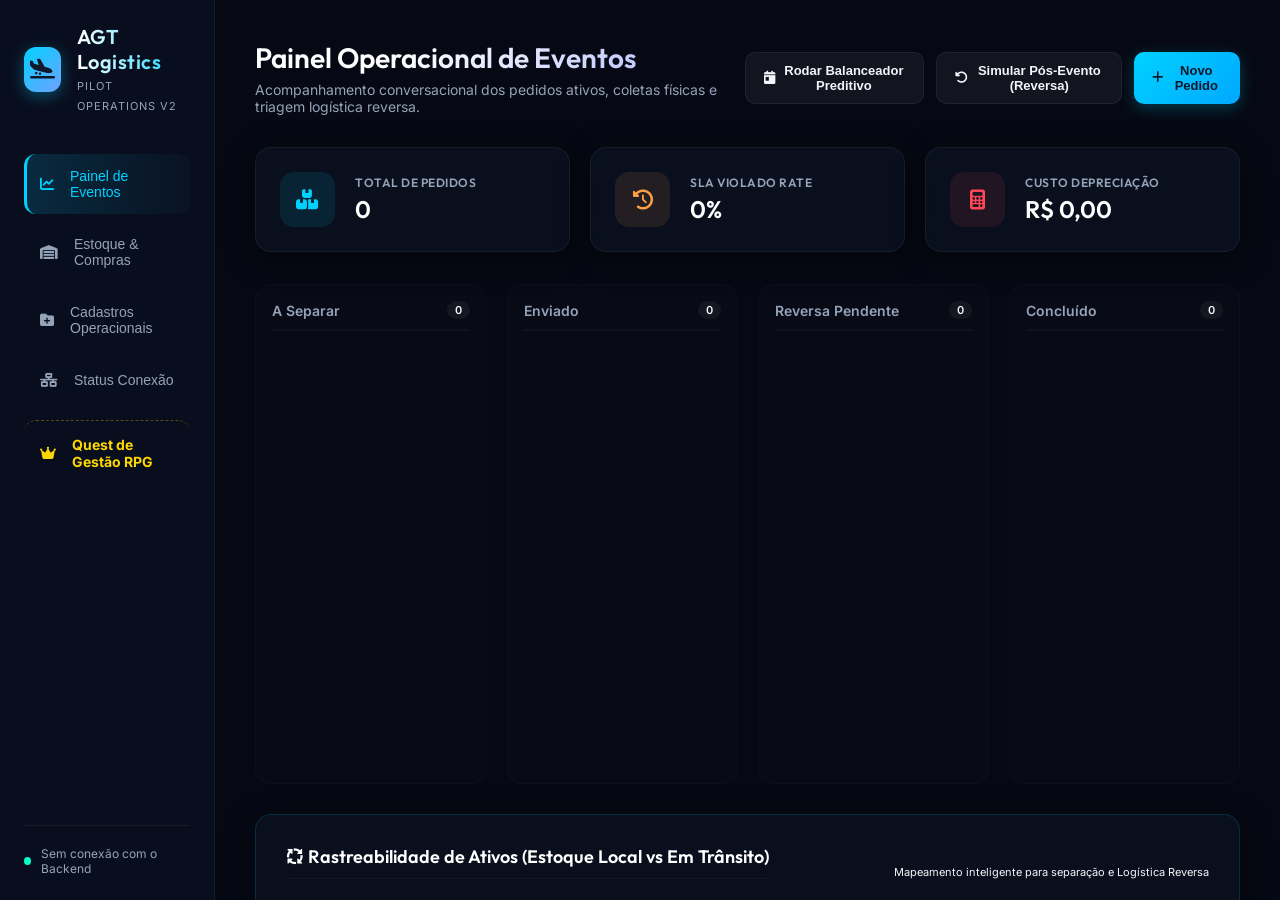
<file: frontend/index.html>
<!DOCTYPE html>
<html lang="pt-BR">
<head>
    <meta charset="UTF-8">
    <meta name="viewport" content="width=device-width, initial-scale=1.0">
    <title>AGT Logistics - ERP de Logística Reversa & Estoque Preditivo</title>
    <!-- Google Fonts -->
    <link rel="preconnect" href="https://fonts.googleapis.com">
    <link rel="preconnect" href="https://fonts.gstatic.com" crossorigin>
    <link href="https://fonts.googleapis.com/css2?family=Outfit:wght@300;400;600;700&family=Inter:wght@300;400;500;600&display=swap" rel="stylesheet">
    <!-- FontAwesome para ícones premium -->
    <link rel="stylesheet" href="https://cdnjs.cloudflare.com/ajax/libs/font-awesome/6.4.0/css/all.min.css">
    <link rel="stylesheet" href="style.css">
</head>
<body>
    <div class="app-container">
        
        <!-- SIDEBAR DE NAVEGAÇÃO -->
        <aside class="sidebar">
            <div class="sidebar-header">
                <div class="logo-icon"><i class="fa-solid fa-plane-arrival"></i></div>
                <div class="logo-text">
                    <h1>AGT Logistics</h1>
                    <span>Pilot Operations v2</span>
                </div>
            </div>
            
            <nav class="sidebar-menu">
                <button class="menu-item active" data-tab="dashboard">
                    <i class="fa-solid fa-chart-line"></i>
                    <span>Painel de Eventos</span>
                </button>
                <button class="menu-item" data-tab="estoque">
                    <i class="fa-solid fa-warehouse"></i>
                    <span>Estoque & Compras</span>
                </button>
                <button class="menu-item" data-tab="cadastros">
                    <i class="fa-solid fa-folder-plus"></i>
                    <span>Cadastros Operacionais</span>
                </button>
                <button class="menu-item" data-tab="status">
                    <i class="fa-solid fa-network-wired"></i>
                    <span>Status Conexão</span>
                </button>
                <a href="dashboard.html" class="menu-item link-rpg" style="text-decoration: none; color: #ffd700; border-top: 1px dashed rgba(255, 215, 0, 0.3); margin-top: 10px; padding-top: 15px;">
                    <i class="fa-solid fa-crown gold-glow"></i>
                    <span style="font-weight: bold;">Quest de Gestão RPG</span>
                </a>
            </nav>
            
            <div class="sidebar-footer">
                <div class="status-indicator">
                    <span class="dot pulse green"></span>
                    <span id="conn-text">Conectado ao Backend</span>
                </div>
            </div>
        </aside>

        <!-- CONTEÚDO PRINCIPAL -->
        <main class="main-content">
            
            <!-- SEÇÃO: DASHBOARD OPERACIONAL -->
            <section id="tab-dashboard" class="tab-content active">
                <header class="content-header">
                    <div>
                        <h2>Painel Operacional de Eventos</h2>
                        <p>Acompanhamento conversacional dos pedidos ativos, coletas físicas e triagem logística reversa.</p>
                    </div>
                    <div class="header-actions">
                        <button class="btn btn-secondary" id="btn-cron-quarta">
                            <i class="fa-solid fa-calendar-day"></i> Rodar Balanceador Preditivo
                        </button>
                        <button class="btn btn-secondary" id="btn-cron-reversa">
                            <i class="fa-solid fa-rotate-left"></i> Simular Pós-Evento (Reversa)
                        </button>
                        <button class="btn btn-primary" id="btn-novo-pedido">
                            <i class="fa-solid fa-plus"></i> Novo Pedido
                        </button>
                    </div>
                </header>

                <!-- KPI CARDS -->
                <div class="kpi-grid">
                    <div class="kpi-card">
                        <div class="kpi-icon blue"><i class="fa-solid fa-boxes-stacked"></i></div>
                        <div class="kpi-info">
                            <h3>Total de Pedidos</h3>
                            <span class="kpi-value" id="kpi-total-pedidos">0</span>
                        </div>
                    </div>
                    <div class="kpi-card">
                        <div class="kpi-icon orange"><i class="fa-solid fa-clock-rotate-left"></i></div>
                        <div class="kpi-info">
                            <h3>SLA Violado Rate</h3>
                            <span class="kpi-value" id="kpi-sla-rate">0%</span>
                        </div>
                    </div>
                    <div class="kpi-card">
                        <div class="kpi-icon red"><i class="fa-solid fa-calculator"></i></div>
                        <div class="kpi-info">
                            <h3>Custo Depreciação</h3>
                            <span class="kpi-value" id="kpi-depreciacao">R$ 0,00</span>
                        </div>
                    </div>
                </div>

                <!-- ALERTAS DO SISTEMA (BALANCEADOR PREDITIVO) -->
                <div id="alerta-balanceador" class="alert-container hidden">
                    <div class="alert-icon"><i class="fa-solid fa-triangle-exclamation"></i></div>
                    <div class="alert-content">
                        <h4>Alerta Preditivo - Auditor do Estoque</h4>
                        <p id="alerta-balanceador-msg"></p>
                        <div id="alerta-balanceador-checklist" class="checklist-items mt-2"></div>
                    </div>
                    <button class="alert-close-btn" onclick="fecharAlerta()"><i class="fa-solid fa-xmark"></i></button>
                </div>

                <!-- PIPELINE KANBAN OPERACIONAL -->
                <div class="kanban-board">
                    <div class="kanban-column">
                        <div class="column-header">
                            <span class="column-title">A Separar</span>
                            <span class="badge" id="badge-a-separar">0</span>
                        </div>
                        <div class="kanban-cards" id="column-a-separar"></div>
                    </div>
                    <div class="kanban-column">
                        <div class="column-header">
                            <span class="column-title">Enviado</span>
                            <span class="badge" id="badge-enviado">0</span>
                        </div>
                        <div class="kanban-cards" id="column-enviado"></div>
                    </div>
                    <div class="kanban-column">
                        <div class="column-header">
                            <span class="column-title">Reversa Pendente</span>
                            <span class="badge" id="badge-reversa">0</span>
                        </div>
                        <div class="kanban-cards" id="column-reversa"></div>
                    </div>
                    <div class="kanban-column">
                        <div class="column-header">
                            <span class="column-title">Concluído</span>
                            <span class="badge" id="badge-concluido">0</span>
                        </div>
                        <div class="kanban-cards" id="column-concluido"></div>
                    </div>
                </div>

                <!-- PAINEL DE RASTREABILIDADE DE ATIVOS (Em Casa vs Na Rua) -->
                <div class="card glass mb-4" id="painel-rastreabilidade" style="border-color: rgba(0, 210, 255, 0.15); margin-top: 30px; margin-bottom: 25px;">
                    <div class="flex-header">
                        <h3 class="text-primary"><i class="fa-solid fa-arrows-spin text-primary"></i> Rastreabilidade de Ativos (Estoque Local vs Em Trânsito)</h3>
                        <span class="text-xs text-muted" style="font-size: 11px;">Mapeamento inteligente para separação e Logística Reversa</span>
                    </div>
                    <p class="text-muted mt-1 text-xs" style="font-size: 12px; margin-top: 5px; margin-bottom: 12px;">Visualização em tempo real de ativos no estoque físico ("Em Casa") vs alocados nos treinamentos ("Na Rua"). O agente calcula automaticamente se a reversa de um item deve ser priorizada para suprir demandas de novos pedidos.</p>
                    
                    <div id="alertas-prioridade-reversa" class="hidden" style="background: rgba(255, 165, 2, 0.05); border-left: 4px solid var(--color-warning); padding: 12px; border-radius: 6px; margin-bottom: 15px;">
                        <!-- Alertas dinâmicos pelo JS -->
                    </div>

                    <div class="table-container" style="max-height: 250px; overflow-y: auto;">
                        <table>
                            <thead>
                                <tr>
                                    <th>Código</th>
                                    <th>Item</th>
                                    <th>Tipo</th>
                                    <th class="text-center" style="text-align: center;">Em Casa (Estoque)</th>
                                    <th class="text-center" style="text-align: center;">Na Rua (Treinamentos)</th>
                                    <th class="text-center" style="text-align: center;">Demanda Futura</th>
                                    <th>Status Reversa & Recomendações</th>
                                </tr>
                            </thead>
                            <tbody id="table-rastreabilidade">
                                <!-- Preenchido por JS -->
                            </tbody>
                        </table>
                    </div>
                </div>
            </section>

            <!-- SEÇÃO: GESTÃO DE ESTOQUE & COMPRAS PREDITIVAS (Seção D) -->
            <section id="tab-estoque" class="tab-content">
                <header class="content-header">
                    <div>
                        <h2>Gestão de Estoque & Suprimentos</h2>
                        <p>Acompanhe o saldo físico dos seus materiais e as sugestões automáticas de compras calculadas pela IA.</p>
                    </div>
                </header>

                <div class="grid-layout" style="grid-template-columns: 1fr 1fr;">
                    
                    <!-- TABELA DE SALDO FÍSICO -->
                    <div class="card glass">
                        <div class="flex-header">
                            <h3>Estoque Físico Atual</h3>
                            <button class="btn btn-secondary btn-sm" onclick="abrirReporEstoque()">
                                <i class="fa-solid fa-plus"></i> Repor Item
                            </button>
                        </div>
                        <div class="table-container mt-4">
                            <table>
                                <thead>
                                    <tr>
                                        <th>Código</th>
                                        <th>Descrição do Item</th>
                                        <th>Tipo</th>
                                        <th>Qtd. Saldo</th>
                                    </tr>
                                </thead>
                                <tbody id="table-estoque"></tbody>
                            </table>
                        </div>
                    </div>

                    <!-- SUGESTÕES DE COMPRAS DO AGENTE PREDITIVO (Seção D) -->
                    <div class="card glass" style="border-color: rgba(5, 255, 200, 0.15);">
                        <div class="flex-header">
                            <h3 class="text-success"><i class="fa-solid fa-brain"></i> IA de Suprimentos (Sugestões de Compras)</h3>
                            <button class="btn btn-secondary btn-sm" onclick="carregarComprasPreditivas()">
                                <i class="fa-solid fa-rotate"></i> Recalcular
                            </button>
                        </div>
                        <p class="text-muted mt-2">O Agente analisa os pedidos ativos ('A_SEPARAR'), soma a demanda básica + insumos extras, cruza com o saldo atual do estoque e indica o que precisa ser comprado para viabilizar os envios sem rupturas.</p>
                        
                        <div class="table-container mt-4">
                            <table>
                                <thead>
                                    <tr>
                                        <th>Código</th>
                                        <th>Descrição do Item</th>
                                        <th>Demanda</th>
                                        <th>Estoque</th>
                                        <th class="text-danger">Comprar (Falta)</th>
                                    </tr>
                                </thead>
                                <tbody id="table-sugestoes-compras"></tbody>
                            </table>
                        </div>
                    </div>
                </div>
            </section>

            <!-- SEÇÃO: CADASTROS OPERACIONAIS (Seção A) -->
            <section id="tab-cadastros" class="tab-content">
                <header class="content-header">
                    <div>
                        <h2>Módulos de Cadastros Operacionais</h2>
                        <p>Configure os consultores, tipos de treinamentos, kits e o catálogo de materiais.</p>
                    </div>
                </header>

                <!-- ABAS INTERNAS DE CADASTRO -->
                <div class="sub-tabs mb-4">
                    <button class="sub-tab-btn active" data-subtab="sub-consultores">👥 Consultores</button>
                    <button class="sub-tab-btn" data-subtab="sub-treinamentos">📚 Treinamentos</button>
                    <button class="sub-tab-btn" data-subtab="sub-equipamentos">⚙️ Equipamentos</button>
                    <button class="sub-tab-btn" data-subtab="sub-insumos">📝 Insumos</button>
                    <button class="sub-tab-btn" data-subtab="sub-kits">📦 Composição de Materiais</button>
                </div>

                <!-- SUB-ABA: CONSULTORES -->
                <div id="subtab-sub-consultores" class="subtab-content active">
                    <div class="grid-layout">
                        <div class="card glass">
                            <h3>Adicionar Consultor</h3>
                            <form id="form-consultor">
                                <div class="form-group">
                                    <label for="c-codigo">Código do Consultor *</label>
                                    <input type="text" id="c-codigo" placeholder="Ex: C03" required>
                                </div>
                                <div class="form-group">
                                    <label for="c-nome">Nome Completo *</label>
                                    <input type="text" id="c-nome" placeholder="Ex: Rodrigo Cruz" required>
                                </div>
                                <div class="form-group">
                                    <label for="c-cpf">CPF *</label>
                                    <input type="text" id="c-cpf" placeholder="Ex: 111.222.333-44" required>
                                </div>
                                <button type="submit" class="btn btn-primary btn-block">Salvar Consultor</button>
                            </form>
                        </div>
                        <div class="card glass">
                            <h3>Consultores Cadastrados</h3>
                            <div class="table-container">
                                <table>
                                    <thead>
                                        <tr>
                                            <th>Código</th>
                                            <th>Nome</th>
                                            <th>CPF</th>
                                        </tr>
                                    </thead>
                                    <tbody id="table-consultores"></tbody>
                                </table>
                            </div>
                        </div>
                    </div>
                </div>

                <!-- SUB-ABA: TREINAMENTOS -->
                <div id="subtab-sub-treinamentos" class="subtab-content">
                    <div class="grid-layout">
                        <div class="card glass">
                            <h3>Adicionar Tipo de Treinamento</h3>
                            <form id="form-treinamento">
                                <div class="form-group">
                                    <label for="t-codigo">Código do Treinamento *</label>
                                    <input type="text" id="t-codigo" placeholder="Ex: TR-DATA" required>
                                </div>
                                <div class="form-group">
                                    <label for="t-descricao">Descrição do Treinamento *</label>
                                    <input type="text" id="t-descricao" placeholder="Ex: Treinamento de Ciência de Dados" required>
                                </div>
                                <button type="submit" class="btn btn-primary btn-block">Salvar Treinamento</button>
                            </form>
                        </div>
                        <div class="card glass">
                            <h3>Tipos de Treinamentos Cadastrados</h3>
                            <div class="table-container">
                                <table>
                                    <thead>
                                        <tr>
                                            <th>Código</th>
                                            <th>Descrição</th>
                                        </tr>
                                    </thead>
                                    <tbody id="table-treinamentos"></tbody>
                                </table>
                            </div>
                        </div>
                    </div>
                </div>

                <!-- SUB-ABA: EQUIPAMENTOS -->
                <div id="subtab-sub-equipamentos" class="subtab-content">
                    <div class="grid-layout">
                        <div class="card glass">
                            <h3>Adicionar Equipamento</h3>
                            <form id="form-equipamento">
                                <div class="form-group">
                                    <label for="eq-codigo">Código do Equipamento *</label>
                                    <input type="text" id="eq-codigo" placeholder="Ex: EQ-NOTE" required>
                                </div>
                                <div class="form-group">
                                    <label for="eq-desc">Descrição do Equipamento *</label>
                                    <input type="text" id="eq-desc" placeholder="Ex: Notebook Core i7" required>
                                </div>
                                <div class="form-group">
                                    <label for="eq-peso">Peso (kg) *</label>
                                    <input type="number" id="eq-peso" min="0" step="0.1" placeholder="Ex: 2.1" required>
                                </div>
                                <div class="form-group">
                                    <label for="eq-tamanho">Tamanho (Dimensões) *</label>
                                    <input type="text" id="eq-tamanho" placeholder="Ex: 35x25x2 cm" required>
                                </div>
                                <button type="submit" class="btn btn-primary btn-block">Salvar Equipamento</button>
                            </form>
                        </div>
                        <div class="card glass">
                            <h3>Catálogo de Equipamentos</h3>
                            <div class="table-container">
                                <table>
                                    <thead>
                                        <tr>
                                            <th>Código</th>
                                            <th>Descrição</th>
                                            <th>Peso</th>
                                            <th>Tamanho</th>
                                        </tr>
                                    </thead>
                                    <tbody id="table-equipamentos"></tbody>
                                </table>
                            </div>
                        </div>
                    </div>
                </div>

                <!-- SUB-ABA: INSUMOS -->
                <div id="subtab-sub-insumos" class="subtab-content">
                    <div class="grid-layout">
                        <div class="card glass">
                            <h3>Adicionar Insumo</h3>
                            <form id="form-insumo">
                                <div class="form-group">
                                    <label for="ins-codigo">Código do Insumo *</label>
                                    <input type="text" id="ins-codigo" placeholder="Ex: INS-POST" required>
                                </div>
                                <div class="form-group">
                                    <label for="ins-desc">Descrição do Insumo *</label>
                                    <input type="text" id="ins-desc" placeholder="Ex: Bloco de Post-it" required>
                                </div>
                                <button type="submit" class="btn btn-primary btn-block">Salvar Insumo</button>
                            </form>
                        </div>
                        <div class="card glass">
                            <h3>Catálogo de Insumos</h3>
                            <div class="table-container">
                                <table>
                                    <thead>
                                        <tr>
                                            <th>Código</th>
                                            <th>Descrição</th>
                                        </tr>
                                    </thead>
                                    <tbody id="table-insumos"></tbody>
                                </table>
                            </div>
                        </div>
                    </div>
                </div>

                <!-- SUB-ABA: CONFIGURAR ITENS DO TREINAMENTO -->
                <div id="subtab-sub-kits" class="subtab-content">
                    <div class="grid-layout" style="grid-template-columns: 400px 1fr;">
                        <div class="card glass">
                            <h3>Composição do Treinamento</h3>
                            <p class="text-muted mb-4">Selecione o Treinamento e configure até 5 equipamentos e até 3 insumos de separação obrigatória.</p>
                            <form id="form-kit">
                                <div class="form-group">
                                    <label for="k-codigo">Treinamento Cadastrado *</label>
                                    <select id="k-codigo" required>
                                        <option value="">Selecione o Treinamento...</option>
                                    </select>
                                </div>
                                <input type="hidden" id="k-desc" value="Composição Padrão">
                                
                                <div class="form-group">
                                    <label>Equipamentos (Máximo 5):</label>
                                    <div class="selection-box-group" id="k-equipamentos-checks"></div>
                                </div>

                                <div class="form-group">
                                    <label>Insumos (Máximo 3):</label>
                                    <div class="selection-box-group" id="k-insumos-checks"></div>
                                </div>
                                
                                <button type="submit" class="btn btn-primary btn-block">Salvar Composição</button>
                            </form>
                        </div>
                        <div class="card glass">
                            <h3>Relação de Itens por Treinamento</h3>
                            <div class="table-container">
                                <table>
                                    <thead>
                                        <tr>
                                            <th>Código</th>
                                            <th>Treinamento</th>
                                            <th>Equipamentos (Até 5)</th>
                                            <th>Insumos (Até 3)</th>
                                        </tr>
                                    </thead>
                                    <tbody id="table-kits"></tbody>
                                </table>
                             </div>
                        </div>
                    </div>
                </div>
            </section>

            <!-- SEÇÃO: STATUS DA CONEXÃO -->
            <section id="tab-status" class="tab-content">
                <header class="content-header">
                    <div>
                        <h2>Status de Conexão e Integridade</h2>
                        <p>Audite os componentes ativos no ecossistema da POC de Logística Reversa.</p>
                    </div>
                </header>

                <div class="card glass max-width-md">
                    <h3>Componentes de Tecnologia</h3>
                    <div class="status-list mt-4">
                        <div class="status-row">
                            <span>Interface Web Front-end</span>
                            <span class="status-badge green">ATIVO</span>
                        </div>
                        <div class="status-row">
                            <span>Orchestrator API Backend</span>
                            <span class="status-badge green" id="status-api">VERIFICANDO...</span>
                        </div>
                        <div class="status-row">
                            <span>Base de Armazenamento (DB)</span>
                            <span class="status-badge text-right" id="status-db">VERIFICANDO...</span>
                        </div>
                        <div class="status-row">
                            <span>Motor Cognitivo de IA</span>
                            <span class="status-badge text-right" id="status-ai">VERIFICANDO...</span>
                        </div>
                    </div>
                </div>
            </section>
        </main>
    </div>

    <!-- MODAL 1: NOVO PEDIDO (AGENTE 1 - SLA + INSUMOS EXTRAS) -->
    <div class="modal" id="modal-pedido">
        <div class="modal-content glass" style="width: 550px;">
            <div class="modal-header">
                <h3>Solicitar Kit de Treinamento (Seção B)</h3>
                <button class="modal-close" onclick="fecharModal('modal-pedido')"><i class="fa-solid fa-xmark"></i></button>
            </div>
            <form id="form-pedido">
                <div class="form-group">
                    <label for="p-consultor">Consultor Responsável *</label>
                    <select id="p-consultor" required>
                        <option value="">Selecione o Consultor...</option>
                    </select>
                </div>
                <div class="form-group">
                    <label for="p-treinamento-tipo">Tipo de Treinamento *</label>
                    <select id="p-treinamento-tipo" onchange="autoPreencherMateriaisDoTreinamento()" required>
                        <option value="">Selecione o Treinamento...</option>
                    </select>
                </div>
                
                <div class="grid-layout" style="grid-template-columns: 1fr 1fr; gap: 15px; margin-bottom: 0;">
                    <div class="form-group">
                        <label for="p-data">Data do Evento *</label>
                        <input type="date" id="p-data" required>
                    </div>
                    <div class="form-group">
                        <label for="p-alunos">Qtd. de Alunos *</label>
                        <input type="number" id="p-alunos" min="1" required>
                    </div>
                </div>

                <div class="form-group">
                    <label for="p-local">Local de Entrega *</label>
                    <input type="text" id="p-local" placeholder="Ex: Av. Paulista, 1000 - São Paulo" required>
                </div>

                <!-- Lista de itens do treinamento exibida automaticamente -->
                <div class="card glass p-3 mb-3 bg-dark-opacity" id="p-composição-do-kit-display" style="padding: 15px !important;">
                    <span style="font-size: 11px; text-transform: uppercase; color: var(--text-muted);">Itens Obrigatórios do Treinamento</span>
                    <div id="p-kit-equipamentos-itens" class="text-xs mt-2" style="font-size: 12px;">Nenhum treinamento selecionado.</div>
                    <div id="p-kit-insumos-itens" class="text-xs mt-1" style="font-size: 12px;"></div>
                </div>

                <!-- Campo de Insumos Extras Solicitados (Seção B) -->
                <div class="form-group">
                    <label for="p-insumos-extras">Novos Insumos Solicitados (Códigos separados por vírgula)</label>
                    <input type="text" id="p-insumos-extras" placeholder="Ex: INS-POST, INS-PAP (Opcional)">
                </div>

                <!-- ALERTA DO PORTEIRO DE SLA -->
                <div id="sla-warning" class="sla-warning-box hidden">
                    <div class="warning-icon"><i class="fa-solid fa-triangle-exclamation"></i></div>
                    <div class="warning-content">
                        <strong>Alerta do Agente 1 (Porteiro do SLA):</strong>
                        <p id="sla-warning-msg"></p>
                    </div>
                </div>

                <!-- JUSTIFICATIVA DE QUEBRA DE SLA -->
                <div id="group-justificativa" class="form-group hidden">
                    <label for="p-justificativa" class="text-warning">Justificativa Corporativa de Urgência Obrigatória *</label>
                    <textarea id="p-justificativa" placeholder="Ex: Cliente fechou o treinamento ontem no final do dia..." rows="2"></textarea>
                </div>

                <div class="modal-footer">
                    <button type="button" class="btn btn-secondary" onclick="fecharModal('modal-pedido')">Cancelar</button>
                    <button type="submit" class="btn btn-primary" id="btn-submit-pedido">Validar e Solicitar</button>
                </div>
            </form>
        </div>
    </div>

    <!-- MODAL 2: EXPEDIÇÃO (AGENTE 2 - TRAVA COM CHECKLIST REAL) -->
    <div class="modal" id="modal-expedicao">
        <div class="modal-content glass">
            <div class="modal-header">
                <h3>Controle de Expedição do Estoque (Agente 2)</h3>
                <button class="modal-close" onclick="fecharModal('modal-expedicao')"><i class="fa-solid fa-xmark"></i></button>
            </div>
            <form id="form-expedicao">
                <input type="hidden" id="exp-id-pedido">
                <p class="mb-4">Auditoria física do Agente 2. Confirme os itens de conformidade para autorizar o despacho do pedido <strong id="exp-id-display"></strong>:</p>
                
                <div class="checklist-items mb-4" id="exp-checklist-group"></div>
                
                <div class="form-group">
                    <label for="exp-rastreio">Código de Rastreio / Protocolo de Coleta Física *</label>
                    <input type="text" id="exp-rastreio" placeholder="Ex: RX123456789BR" required>
                </div>

                <div class="modal-footer">
                    <button type="button" class="btn btn-secondary" onclick="fecharModal('modal-expedicao')">Cancelar</button>
                    <button type="submit" class="btn btn-primary">Autorizar e Despachar</button>
                </div>
            </form>
        </div>
    </div>

    <!-- MODAL 3: RETORNO E TRIAGEM FÍSICA (SEÇÕES C & D) -->
    <div class="modal" id="modal-triagem">
        <div class="modal-content glass" style="width: 520px;">
            <div class="modal-header">
                <h3>Retorno de Treinamento e Triagem (Seção C)</h3>
                <button class="modal-close" onclick="fecharModal('modal-triagem')"><i class="fa-solid fa-xmark"></i></button>
            </div>
            <form id="form-triagem">
                <input type="hidden" id="tria-id-pedido">
                
                <!-- Dados da Coleta Reversa (Seção C) -->
                <h4 style="font-size: 13px; text-transform: uppercase; color: var(--color-primary); border-bottom: 1px solid rgba(255,255,255,0.03); padding-bottom: 6px; margin-bottom: 12px;">1. Dados do Retorno Físico</h4>
                <div class="form-group">
                    <label for="tria-local-retirada">Local da Retirada / Coleta *</label>
                    <input type="text" id="tria-local-retirada" placeholder="Ex: Hotel Plaza - Sala 4" required>
                </div>
                <div class="grid-layout" style="grid-template-columns: 1fr 1fr; gap: 15px; margin-bottom: 0;">
                    <div class="form-group">
                        <label for="tria-data-retirada">Data da Retirada *</label>
                        <input type="date" id="tria-data-retirada" required>
                    </div>
                    <div class="form-group">
                        <label for="tria-hora-retirada">Hora da Retirada *</label>
                        <input type="time" id="tria-hora-retirada" required>
                    </div>
                </div>

                <!-- Triagem do Kit (Danos / Atrasos) -->
                <h4 class="mt-4" style="font-size: 13px; text-transform: uppercase; color: var(--color-primary); border-bottom: 1px solid rgba(255,255,255,0.03); padding-bottom: 6px; margin-bottom: 12px;">2. Triagem e Conferência do Kit</h4>
                
                <div class="form-group">
                    <label>Houve atraso no recebimento? *</label>
                    <div class="radio-group mt-2">
                        <label><input type="radio" name="tria-atrasado" value="sim" onchange="toggleAtrasoGroup(true)" required> Sim</label>
                        <label><input type="radio" name="tria-atrasado" value="nao" onchange="toggleAtrasoGroup(false)" checked> Não</label>
                    </div>
                </div>

                <div class="form-group hidden" id="tria-atraso-grupo">
                    <label for="tria-culpa">Responsabilidade pelo atraso: *</label>
                    <select id="tria-culpa">
                        <option value="Consultor">Consultor (Esqueceu de despachar)</option>
                        <option value="Cliente">Cliente (Reteve materiais)</option>
                        <option value="Logistica">Transportadora / Logística</option>
                    </select>
                </div>

                <div class="form-group">
                    <label>Houve avarias nos equipamentos ou insumos faltantes? *</label>
                    <div class="radio-group mt-2">
                        <label><input type="radio" name="tria-avariado" value="sim" onchange="toggleCustoGroup(true)" required> Sim</label>
                        <label><input type="radio" name="tria-avariado" value="nao" onchange="toggleCustoGroup(false)" checked> Não</label>
                    </div>
                </div>

                <div class="form-group">
                    <label>Faltam consumíveis na contagem física? *</label>
                    <div class="radio-group mt-2">
                        <label><input type="radio" name="tria-faltantes" value="sim" onchange="toggleCustoGroup(true)" required> Sim</label>
                        <label><input type="radio" name="tria-faltantes" value="nao" onchange="toggleCustoGroup(false)" checked> Não</label>
                    </div>
                </div>

                <div class="form-group hidden" id="tria-custo-grupo">
                    <label for="tria-custo">Custo Financeiro Estimado da Perda (R$) *</label>
                    <input type="number" id="tria-custo" min="0" step="0.01" value="0.00">
                </div>

                <div class="modal-footer">
                    <button type="button" class="btn btn-secondary" onclick="fecharModal('modal-triagem')">Cancelar</button>
                    <button type="submit" class="btn btn-primary">Registrar Retorno & Finalizar</button>
                </div>
            </form>
        </div>
    </div>

    <!-- MODAL 4: REPOR ITEM EM ESTOQUE -->
    <div class="modal" id="modal-repor-estoque">
        <div class="modal-content glass">
            <div class="modal-header">
                <h3>Repor Item em Estoque</h3>
                <button class="modal-close" onclick="fecharModal('modal-repor-estoque')"><i class="fa-solid fa-xmark"></i></button>
            </div>
            <form id="form-repor-estoque">
                <div class="form-group">
                    <label for="rep-item">Item Cadastrado *</label>
                    <select id="rep-item" required>
                        <option value="">Selecione o Item...</option>
                    </select>
                </div>
                <div class="form-group">
                    <label for="rep-quantidade">Quantidade a Adicionar (Entrada física) *</label>
                    <input type="number" id="rep-quantidade" min="1" placeholder="Ex: 10" required>
                </div>
                
                <div class="modal-footer">
                    <button type="button" class="btn btn-secondary" onclick="fecharModal('modal-repor-estoque')">Cancelar</button>
                    <button type="submit" class="btn btn-primary">Repor Saldo</button>
                </div>
            </form>
        </div>
    </div>

    <script src="app.js"></script>
</body>
</html>
</file>
<file: frontend/style.css>
/* =========================================================================
   DESIGN SYSTEM - FUTURISTIC DARK MODE & GLASSMORPHISM
   ========================================================================= */

:root {
    /* Cores Harmonizadas (Paleta Espacial de Alta Performance) */
    --bg-main: #060913;
    --bg-sidebar: #090e1e;
    --bg-glass: rgba(13, 20, 38, 0.6);
    --bg-glass-hover: rgba(22, 33, 62, 0.85);
    
    --border-color: rgba(255, 255, 255, 0.06);
    --border-glow: rgba(0, 210, 255, 0.2);
    
    --text-primary: #f1f5f9;
    --text-muted: #94a3b8;
    --text-dark: #0f172a;
    
    /* Cores Neon Temáticas */
    --color-primary: #00d2ff;     /* Cobalt Neon */
    --color-success: #05ffc8;     /* Emerald Neon */
    --color-warning: #ff9f43;     /* Amber Neon */
    --color-danger: #ff4757;      /* Crimson Neon */
    
    /* Efeitos */
    --glass-blur: blur(14px);
    --card-shadow: 0 8px 32px 0 rgba(0, 0, 0, 0.4);
    --transition-smooth: all 0.3s cubic-bezier(0.4, 0, 0.2, 1);
}

/* Reset Geral */
* {
    margin: 0;
    padding: 0;
    box-sizing: border-box;
}

body {
    font-family: 'Inter', sans-serif;
    background-color: var(--bg-main);
    color: var(--text-primary);
    overflow-x: hidden;
    height: 100vh;
}

h1, h2, h3, .logo-text h1, .kpi-value {
    font-family: 'Outfit', sans-serif;
    font-weight: 600;
}

/* Layout App */
.app-container {
    display: flex;
    height: 100vh;
    width: 100vw;
}

/* =========================================================================
   BARRA LATERAL (SIDEBAR)
   ========================================================================= */
.sidebar {
    width: 280px;
    background-color: var(--bg-sidebar);
    border-right: 1px solid var(--border-color);
    display: flex;
    flex-direction: column;
    padding: 24px;
    z-index: 10;
}

.sidebar-header {
    display: flex;
    align-items: center;
    gap: 16px;
    margin-bottom: 40px;
}

.logo-icon {
    width: 45px;
    height: 45px;
    background: linear-gradient(135deg, var(--color-primary), #70a1ff);
    border-radius: 12px;
    display: flex;
    align-items: center;
    justify-content: center;
    color: var(--text-dark);
    font-size: 20px;
    box-shadow: 0 4px 15px rgba(0, 210, 255, 0.35);
}

.logo-text h1 {
    font-size: 20px;
    letter-spacing: 0.5px;
    background: linear-gradient(to right, #ffffff, var(--color-primary));
    -webkit-background-clip: text;
    -webkit-text-fill-color: transparent;
}

.logo-text span {
    font-size: 11px;
    color: var(--text-muted);
    text-transform: uppercase;
    letter-spacing: 1px;
}

.sidebar-menu {
    display: flex;
    flex-direction: column;
    gap: 8px;
    flex-grow: 1;
}

.menu-item {
    background: none;
    border: none;
    color: var(--text-muted);
    padding: 14px 16px;
    border-radius: 12px;
    display: flex;
    align-items: center;
    gap: 16px;
    cursor: pointer;
    font-size: 14px;
    font-weight: 500;
    transition: var(--transition-smooth);
    text-align: left;
    width: 100%;
}

.menu-item:hover {
    background-color: rgba(255, 255, 255, 0.03);
    color: var(--text-primary);
}

.menu-item.active {
    background: linear-gradient(90deg, rgba(0, 210, 255, 0.15) 0%, rgba(0, 210, 255, 0.02) 100%);
    color: var(--color-primary);
    border-left: 3px solid var(--color-primary);
    padding-left: 13px;
}

.sidebar-footer {
    padding-top: 20px;
    border-top: 1px solid var(--border-color);
}

.status-indicator {
    display: flex;
    align-items: center;
    gap: 10px;
    font-size: 12px;
    color: var(--text-muted);
}

.dot {
    width: 8px;
    height: 8px;
    border-radius: 50%;
}

.dot.green { background-color: var(--color-success); }
.dot.pulse {
    box-shadow: 0 0 0 0 rgba(5, 255, 200, 0.7);
    animation: pulse 1.6s infinite;
}

@keyframes pulse {
    0% { transform: scale(0.95); box-shadow: 0 0 0 0 rgba(5, 255, 200, 0.7); }
    70% { transform: scale(1); box-shadow: 0 0 0 6px rgba(5, 255, 200, 0); }
    100% { transform: scale(0.95); box-shadow: 0 0 0 0 rgba(5, 255, 200, 0); }
}

/* =========================================================================
   CONTEÚDO PRINCIPAL (MAIN CONTENT)
   ========================================================================= */
.main-content {
    flex-grow: 1;
    height: 100vh;
    overflow-y: auto;
    padding: 40px;
}

.tab-content {
    display: none;
    animation: fadeIn 0.4s ease-out;
}

.tab-content.active {
    display: block;
}

@keyframes fadeIn {
    from { opacity: 0; transform: translateY(8px); }
    to { opacity: 1; transform: translateY(0); }
}

.content-header {
    display: flex;
    justify-content: space-between;
    align-items: center;
    margin-bottom: 32px;
}

.content-header h2 {
    font-size: 28px;
    margin-bottom: 6px;
    background: linear-gradient(135deg, #ffffff 30%, #a5b4fc);
    -webkit-background-clip: text;
    -webkit-text-fill-color: transparent;
}

.content-header p {
    color: var(--text-muted);
    font-size: 14px;
}

.header-actions {
    display: flex;
    gap: 12px;
}

/* Botões */
.btn {
    border: none;
    border-radius: 10px;
    padding: 10px 18px;
    font-size: 13px;
    font-weight: 600;
    cursor: pointer;
    display: flex;
    align-items: center;
    gap: 8px;
    transition: var(--transition-smooth);
}

.btn-primary {
    background: linear-gradient(135deg, var(--color-primary), #00a8ff);
    color: var(--text-dark);
    box-shadow: 0 4px 15px rgba(0, 210, 255, 0.25);
}

.btn-primary:hover {
    transform: translateY(-2px);
    box-shadow: 0 6px 20px rgba(0, 210, 255, 0.4);
}

.btn-secondary {
    background-color: rgba(255, 255, 255, 0.05);
    color: var(--text-primary);
    border: 1px solid var(--border-color);
}

.btn-secondary:hover {
    background-color: rgba(255, 255, 255, 0.1);
}

.btn-block {
    width: 100%;
    justify-content: center;
    padding: 14px;
}

/* =========================================================================
   KPI E ALERTAS
   ========================================================================= */
.kpi-grid {
    display: grid;
    grid-template-columns: repeat(auto-fit, minmax(240px, 1fr));
    gap: 20px;
    margin-bottom: 32px;
}

.kpi-card {
    background: var(--bg-glass);
    border: 1px solid var(--border-color);
    backdrop-filter: var(--glass-blur);
    border-radius: 16px;
    padding: 24px;
    display: flex;
    align-items: center;
    gap: 20px;
    box-shadow: var(--card-shadow);
}

.kpi-icon {
    width: 55px;
    height: 55px;
    border-radius: 14px;
    display: flex;
    align-items: center;
    justify-content: center;
    font-size: 20px;
}

.kpi-icon.blue { background-color: rgba(0, 210, 255, 0.1); color: var(--color-primary); }
.kpi-icon.orange { background-color: rgba(255, 159, 67, 0.1); color: var(--color-warning); }
.kpi-icon.red { background-color: rgba(255, 71, 87, 0.1); color: var(--color-danger); }

.kpi-info h3 {
    font-size: 12px;
    color: var(--text-muted);
    text-transform: uppercase;
    letter-spacing: 0.5px;
    margin-bottom: 4px;
}

.kpi-value {
    font-size: 24px;
    color: #ffffff;
}

/* Alertas */
.alert-container {
    background: rgba(5, 255, 200, 0.08);
    border: 1px solid rgba(5, 255, 200, 0.25);
    border-radius: 14px;
    padding: 20px 24px;
    display: flex;
    gap: 16px;
    margin-bottom: 32px;
    align-items: flex-start;
    position: relative;
    animation: fadeIn 0.3s ease;
}

.alert-icon {
    font-size: 18px;
    color: var(--color-success);
    margin-top: 2px;
}

.alert-content h4 {
    font-size: 14px;
    font-weight: 600;
    color: var(--color-success);
    margin-bottom: 4px;
}

.alert-content p {
    font-size: 13px;
    color: var(--text-muted);
    line-height: 1.5;
}

.alert-close-btn {
    background: none;
    border: none;
    color: var(--text-muted);
    cursor: pointer;
    font-size: 16px;
    position: absolute;
    top: 20px;
    right: 20px;
}

.hidden { display: none !important; }

/* =========================================================================
   PIPELINE KANBAN
   ========================================================================= */
.kanban-board {
    display: grid;
    grid-template-columns: repeat(4, 1fr);
    gap: 20px;
    align-items: flex-start;
}

.kanban-column {
    background-color: rgba(255, 255, 255, 0.01);
    border: 1px solid rgba(255, 255, 255, 0.02);
    border-radius: 16px;
    padding: 16px;
    min-height: 500px;
}

.column-header {
    display: flex;
    justify-content: space-between;
    align-items: center;
    margin-bottom: 20px;
    padding-bottom: 10px;
    border-bottom: 2px solid rgba(255, 255, 255, 0.03);
}

.column-title {
    font-size: 14px;
    font-weight: 600;
    color: var(--text-muted);
}

.badge {
    background-color: rgba(255, 255, 255, 0.05);
    color: var(--text-primary);
    padding: 2px 8px;
    border-radius: 20px;
    font-size: 11px;
    font-weight: 600;
}

.kanban-cards {
    display: flex;
    flex-direction: column;
    gap: 12px;
}

/* Kanban Cards */
.card-item {
    background: var(--bg-glass);
    border: 1px solid var(--border-color);
    border-radius: 12px;
    padding: 16px;
    box-shadow: var(--card-shadow);
    transition: var(--transition-smooth);
}

.card-item:hover {
    transform: translateY(-2px);
    border-color: rgba(0, 210, 255, 0.25);
    box-shadow: 0 4px 15px rgba(0, 210, 255, 0.08);
}

.card-header-info {
    display: flex;
    justify-content: space-between;
    margin-bottom: 8px;
}

.card-id {
    font-size: 11px;
    font-weight: 700;
    color: var(--color-primary);
}

.card-tag {
    font-size: 9px;
    font-weight: 700;
    padding: 1px 6px;
    border-radius: 4px;
    text-transform: uppercase;
}

.card-tag.violado { background-color: rgba(255, 71, 87, 0.15); color: var(--color-danger); }
.card-tag.cumprido { background-color: rgba(5, 255, 200, 0.15); color: var(--color-success); }

.card-item h4 {
    font-size: 14px;
    font-weight: 600;
    color: #ffffff;
    margin-bottom: 12px;
}

.card-detail {
    font-size: 12px;
    color: var(--text-muted);
    display: flex;
    align-items: center;
    gap: 8px;
    margin-bottom: 6px;
}

.card-detail i {
    width: 14px;
    color: var(--color-primary);
}

.card-actions {
    margin-top: 14px;
    padding-top: 10px;
    border-top: 1px solid rgba(255, 255, 255, 0.04);
}

.card-actions .btn {
    width: 100%;
    justify-content: center;
    padding: 6px 12px;
    font-size: 12px;
}

/* =========================================================================
   FORMULÁRIOS E TABELAS (CADASTROS)
   ========================================================================= */
.grid-layout {
    display: grid;
    grid-template-columns: 350px 1fr;
    gap: 30px;
    align-items: flex-start;
}

.card.glass {
    background: var(--bg-glass);
    border: 1px solid var(--border-color);
    border-radius: 16px;
    padding: 30px;
    box-shadow: var(--card-shadow);
}

.card.glass h3 {
    font-size: 18px;
    margin-bottom: 20px;
    color: #ffffff;
    border-bottom: 1px solid rgba(255, 255, 255, 0.04);
    padding-bottom: 10px;
}

.form-group {
    margin-bottom: 18px;
    display: flex;
    flex-direction: column;
    gap: 8px;
}

.form-group label {
    font-size: 12px;
    font-weight: 500;
    color: var(--text-muted);
}

.form-group input, .form-group select, .form-group textarea {
    background-color: rgba(255, 255, 255, 0.03);
    border: 1px solid var(--border-color);
    border-radius: 10px;
    padding: 12px 14px;
    font-size: 13px;
    color: #ffffff;
    font-family: inherit;
    transition: var(--transition-smooth);
    width: 100%;
}

.form-group input:focus, .form-group select:focus, .form-group textarea:focus {
    outline: none;
    border-color: var(--color-primary);
    box-shadow: 0 0 10px rgba(0, 210, 255, 0.15);
}

.form-group textarea {
    resize: none;
}

/* Tabelas */
.table-container {
    overflow-x: auto;
}

table {
    width: 100%;
    border-collapse: collapse;
    font-size: 13px;
    text-align: left;
}

th {
    color: var(--text-muted);
    font-weight: 500;
    padding: 12px 16px;
    border-bottom: 1px solid rgba(255, 255, 255, 0.05);
}

td {
    padding: 14px 16px;
    color: var(--text-primary);
    border-bottom: 1px solid rgba(255, 255, 255, 0.02);
}

tr:hover td {
    background-color: rgba(255, 255, 255, 0.01);
}

/* =========================================================================
   MODAL E COMPONENTES ESPECIAIS
   ========================================================================= */
.modal {
    position: fixed;
    top: 0;
    left: 0;
    width: 100vw;
    height: 100vh;
    background-color: rgba(3, 5, 12, 0.85);
    backdrop-filter: var(--glass-blur);
    z-index: 100;
    display: flex;
    align-items: center;
    justify-content: center;
    opacity: 0;
    pointer-events: none;
    transition: opacity 0.3s ease;
}

.modal.active {
    opacity: 1;
    pointer-events: auto;
}

.modal-content {
    background: var(--bg-glass);
    border: 1px solid var(--border-color);
    box-shadow: var(--card-shadow);
    border-radius: 20px;
    width: 500px;
    max-width: 90%;
    animation: modalSlide 0.3s cubic-bezier(0.4, 0, 0.2, 1);
}

@keyframes modalSlide {
    from { transform: translateY(20px) scale(0.95); }
    to { transform: translateY(0) scale(1); }
}

.modal-header {
    display: flex;
    justify-content: space-between;
    align-items: center;
    padding: 24px 30px;
    border-bottom: 1px solid rgba(255, 255, 255, 0.05);
}

.modal-header h3 {
    font-size: 18px;
    color: #ffffff;
}

.modal-close {
    background: none;
    border: none;
    color: var(--text-muted);
    cursor: pointer;
    font-size: 18px;
}

#form-pedido, #form-expedicao, #form-triagem {
    padding: 30px;
}

.modal-footer {
    display: flex;
    justify-content: flex-end;
    gap: 12px;
    margin-top: 24px;
}

/* Caixa de Alerta SLA */
.sla-warning-box {
    background: rgba(255, 159, 67, 0.08);
    border: 1px solid rgba(255, 159, 67, 0.25);
    border-radius: 10px;
    padding: 14px 16px;
    display: flex;
    gap: 12px;
    margin-top: 14px;
    margin-bottom: 14px;
    align-items: flex-start;
}

.warning-icon {
    font-size: 16px;
    color: var(--color-warning);
}

.warning-content strong {
    font-size: 12px;
    color: var(--color-warning);
}

.warning-content p {
    font-size: 11px;
    color: var(--text-muted);
    margin-top: 2px;
    line-height: 1.4;
}

.text-warning { color: var(--color-warning) !important; }

/* Checklist Itens */
.checklist-item {
    display: flex;
    align-items: center;
    gap: 12px;
    margin-bottom: 10px;
}

.checklist-item input[type="checkbox"] {
    width: auto;
    accent-color: var(--color-success);
    cursor: pointer;
}

.checklist-item label {
    font-size: 13px;
    color: var(--text-primary);
    cursor: pointer;
}

.radio-group {
    display: flex;
    gap: 20px;
}

.radio-group label {
    display: flex;
    align-items: center;
    gap: 8px;
    font-size: 13px;
    color: var(--text-primary);
    cursor: pointer;
}

.radio-group input[type="radio"] {
    width: auto;
    cursor: pointer;
    accent-color: var(--color-primary);
}

/* Status Conexão */
.status-list {
    display: flex;
    flex-direction: column;
    gap: 14px;
}

.status-row {
    display: flex;
    justify-content: space-between;
    align-items: center;
    padding: 12px 14px;
    background-color: rgba(255, 255, 255, 0.01);
    border: 1px solid rgba(255, 255, 255, 0.03);
    border-radius: 8px;
    font-size: 13px;
}

.status-badge {
    font-size: 11px;
    font-weight: 700;
    padding: 2px 8px;
    border-radius: 4px;
}

.status-badge.green { background-color: rgba(5, 255, 200, 0.15); color: var(--color-success); }
.status-badge.gray { background-color: rgba(255, 255, 255, 0.05); color: var(--text-muted); }

.max-width-md {
    max-width: 500px;
}
.text-right { text-align: right; }

/* Estilos de Sub-Abas e Cadastros V2 */
.sub-tabs {
    display: flex;
    gap: 10px;
    border-bottom: 1px solid var(--border-color);
    padding-bottom: 12px;
}

.sub-tab-btn {
    background: rgba(255, 255, 255, 0.02);
    border: 1px solid var(--border-color);
    color: var(--text-muted);
    padding: 10px 16px;
    border-radius: 8px;
    font-size: 13px;
    font-weight: 500;
    cursor: pointer;
    transition: var(--transition-smooth);
}

.sub-tab-btn:hover {
    color: var(--text-primary);
    background-color: rgba(255, 255, 255, 0.05);
}

.sub-tab-btn.active {
    background: rgba(0, 210, 255, 0.1);
    color: var(--color-primary);
    border-color: var(--color-primary);
}

.subtab-content {
    display: none;
    animation: fadeIn 0.3s ease;
}

.subtab-content.active {
    display: block;
}

/* Flex Header */
.flex-header {
    display: flex;
    justify-content: space-between;
    align-items: center;
}

.mt-4 { margin-top: 16px !important; }
.mb-4 { margin-bottom: 16px !important; }
.mt-2 { margin-top: 8px !important; }
.mt-1 { margin-top: 4px !important; }
.p-3 { padding: 16px !important; }
.bg-dark-opacity {
    background-color: rgba(3, 5, 12, 0.4) !important;
}

/* Caixa de seleção de composição de kits */
.selection-box-group {
    background-color: rgba(255, 255, 255, 0.02);
    border: 1px solid var(--border-color);
    border-radius: 10px;
    padding: 14px;
    max-height: 150px;
    overflow-y: auto;
}

.selection-box-group::-webkit-scrollbar {
    width: 6px;
}
.selection-box-group::-webkit-scrollbar-thumb {
    background-color: rgba(255, 255, 255, 0.1);
    border-radius: 4px;
}
</file>
